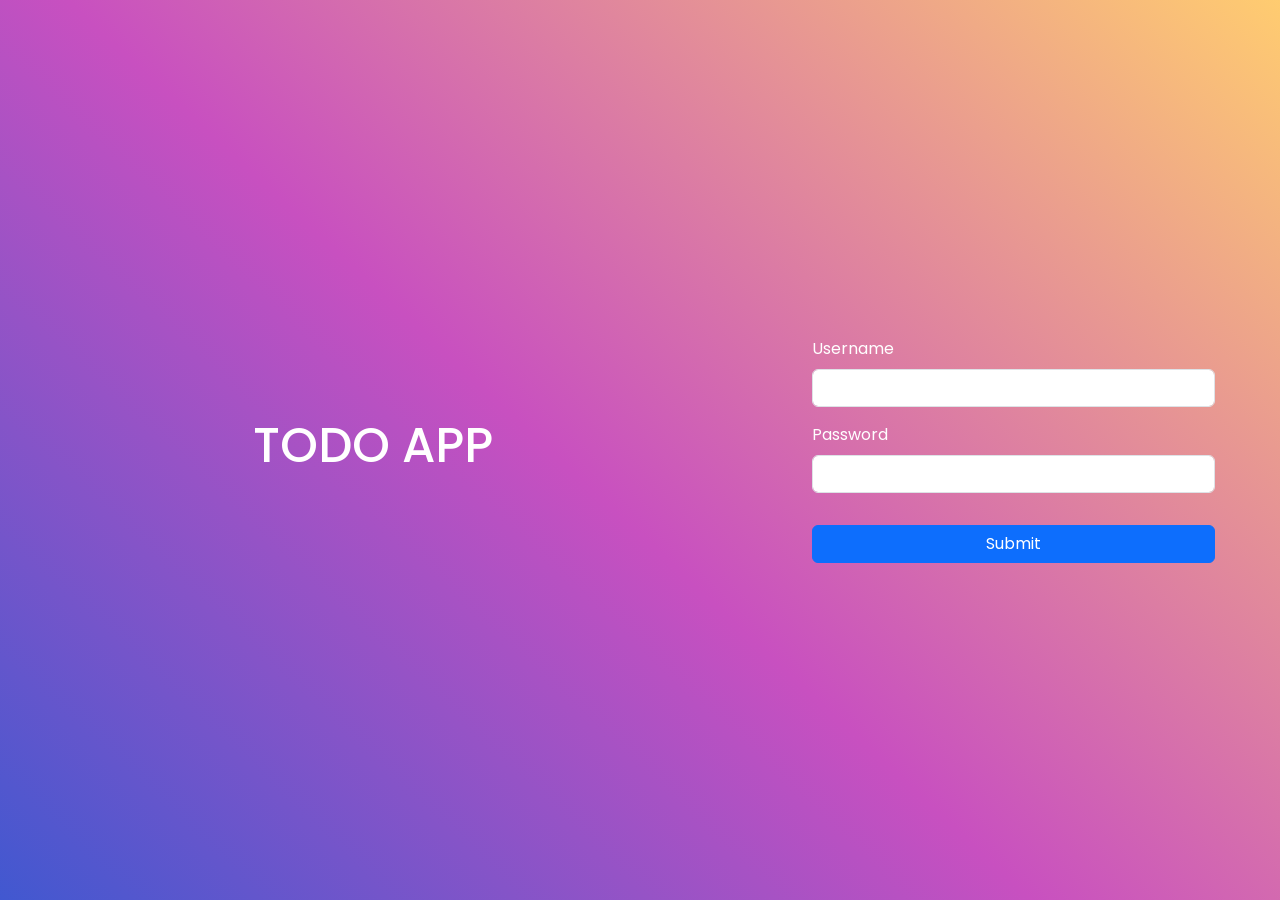
<file: index.html>
<!DOCTYPE html>
<html lang="en">
<head>
    <meta charset="UTF-8">
    <meta http-equiv="X-UA-Compatible" content="IE=edge">
    <meta name="viewport" content="width=device-width, initial-scale=1.0">
    
    <!-- bootstrap styles -->
    <link href="https://cdn.jsdelivr.net/npm/bootstrap@5.1.3/dist/css/bootstrap.min.css" rel="stylesheet" integrity="sha384-1BmE4kWBq78iYhFldvKuhfTAU6auU8tT94WrHftjDbrCEXSU1oBoqyl2QvZ6jIW3" crossorigin="anonymous">

    <!-- Custom css -->
    <link rel="stylesheet" href="index.css">
    <title>Document</title>
</head>
<body>
    <section class="container-fluid">
      <section class="row align-items-center mainSection">
            
        <div class="col-md-7 ">
          <h1 class="text-center todoHead">TODO APP</h1>
        </div>
           
        <div class="col-md-4 container-fluid ">
          <div class="row "> 
            <div class="col-12 " >
              <form class="" onsubmit="return test(callBack);" >
                <div class="mb-3">
                  <label for="exampleInputEmail1" class="form-label">Username</label>
                    <input type="text" class="form-control" id="usrnm" aria-describedby="emailHelp">
                </div>
                <div class="mb-3">
                  <label for="exampleInputPassword1" class="form-label">Password</label>
                  <input type="password" class="form-control" id="psd">
                </div>
                <button type="submit" class="btn btn-primary w-100 mt-3" id="btn" >Submit</button>
                </form>
            </div>
          </div>
        </div>
      </section>
    </section>
  
  
    
    

    <!-- Bootstrap scrpit -->
    <script src="https://cdn.jsdelivr.net/npm/bootstrap@5.1.3/dist/js/bootstrap.bundle.min.js" integrity="sha384-ka7Sk0Gln4gmtz2MlQnikT1wXgYsOg+OMhuP+IlRH9sENBO0LRn5q+8nbTov4+1p" crossorigin="anonymous"></script>
    <script src="index.js"></script>

</body>
</html>
</file>
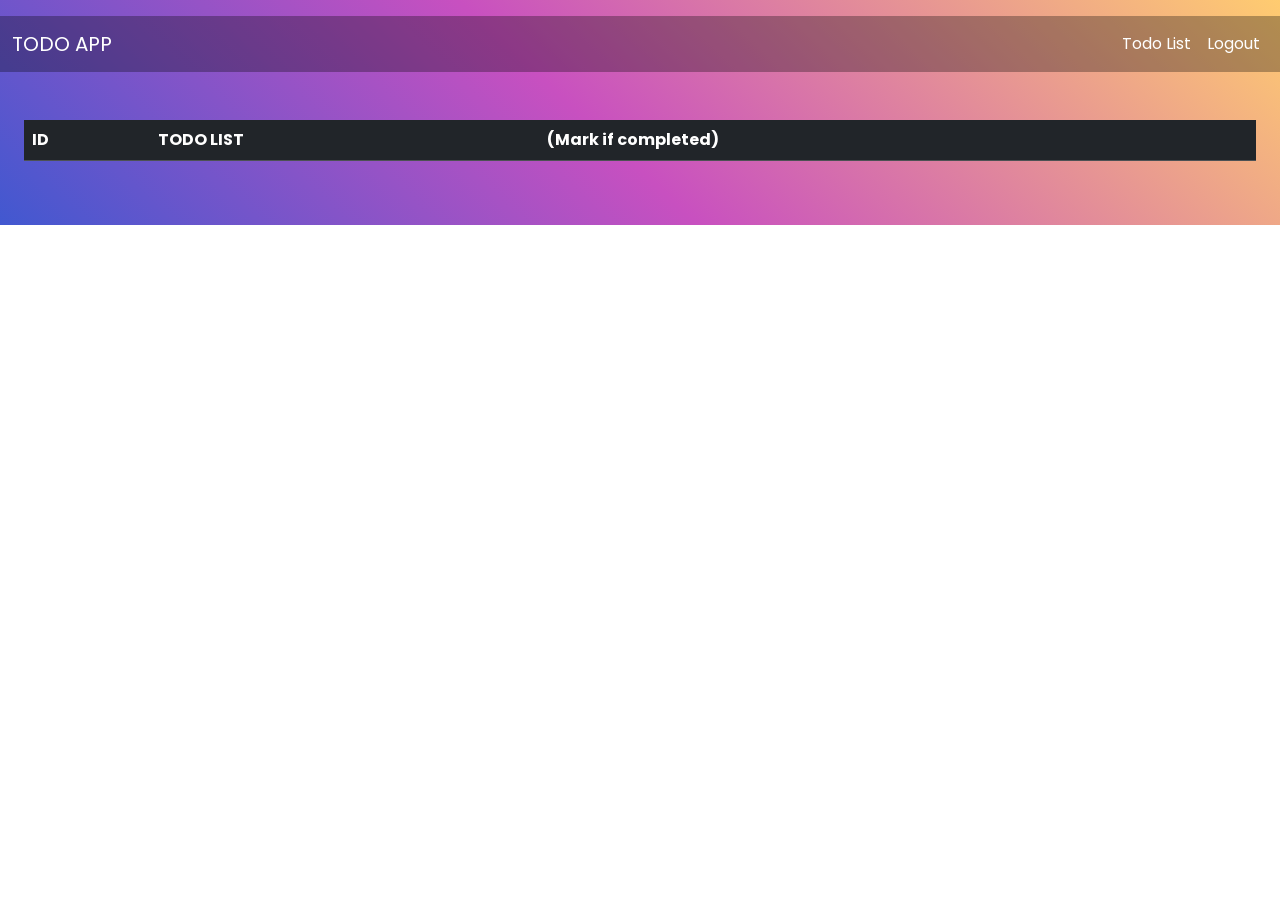
<file: todo.html>
<!DOCTYPE html>
<html lang="en">
<head>
    <meta charset="UTF-8">
    <meta http-equiv="X-UA-Compatible" content="IE=edge">
    <meta name="viewport" content="width=device-width, initial-scale=1.0">
    <!-- bootstrap styles -->
    <link href="https://cdn.jsdelivr.net/npm/bootstrap@5.1.3/dist/css/bootstrap.min.css" rel="stylesheet" integrity="sha384-1BmE4kWBq78iYhFldvKuhfTAU6auU8tT94WrHftjDbrCEXSU1oBoqyl2QvZ6jIW3" crossorigin="anonymous">

    <!-- Custom css -->
    <link rel="stylesheet" href="index.css">

    <title>Document</title>
</head>
<body >
  <section class="mainSection" style="height:100%">
    <section class="pt-3 ">
      <nav class="navbar navbar-expand-lg navbar-dark navBar">
          <div class="container-fluid">
            <a class="navbar-brand" href="#">TODO APP</a>
            <button class="navbar-toggler" type="button" data-bs-toggle="collapse" data-bs-target="#navbarNavAltMarkup" aria-controls="navbarNavAltMarkup" aria-expanded="false" aria-label="Toggle navigation">
              <span class="navbar-toggler-icon"></span>
            </button>
            <div class="collapse navbar-collapse ml-auto" id="navbarNavAltMarkup">
              <div class="navbar-nav ms-auto">
                <a class="nav-link active" aria-current="page" href="#">Todo List</a>
                <a class="nav-link" href="index.html">Logout</a>
              </div>
            </div>
          </div>
        </nav>
  </section>

  <section class="py-5 mx-2 px-3 ">
      <table class="table table-dark  table-hover" style="border-radius: 20px;">
          <thead>
            <tr>
              <th scope="col">ID</th>
              <th scope="col" colspan="2">TODO LIST</th>
              <th scope="col">(Mark if completed) </th>
            </tr>
          </thead>
          <tbody id="tbody">
            
            <!-- <tr>
              <th scope="row">2</th>
              <td colspan="2">Jacob</td>
              <td>Thornton</td>
              
            </tr>
            <tr>
              <th scope="row">3</th>
              <td colspan="2">Larry the Bird</td>
              <td>@twitter</td>
            </tr> -->
          </tbody>
        </table>
  </section>
  </section>
    

    


    <!-- Bootstrap scrpit -->
    <script src="https://cdn.jsdelivr.net/npm/bootstrap@5.1.3/dist/js/bootstrap.bundle.min.js" integrity="sha384-ka7Sk0Gln4gmtz2MlQnikT1wXgYsOg+OMhuP+IlRH9sENBO0LRn5q+8nbTov4+1p" crossorigin="anonymous"></script>
    <script src="todo.js"></script>
</body>
</html>
</file>
<file: index.css>
@import url('https://fonts.googleapis.com/css2?family=Poppins:ital,wght@0,100;0,300;0,400;0,500;0,600;1,400;1,600&display=swap');


body{
    font-family: 'Poppins', sans-serif;
}

.mainSection{
    background-color: #4158D0;
    background-image: linear-gradient(43deg, #4158D0 0%, #C850C0 46%, #FFCC70 100%);
    color: white;
    height: 100vh;
    
}
.todoHead{
    font-size: 3rem!important;
    
}
.navBar{
    color:white;
    background-color: rgba(0,0,0,0.3)
    

}
.nav-link , .navbar-brand{
    color: white !important;
}
</file>
